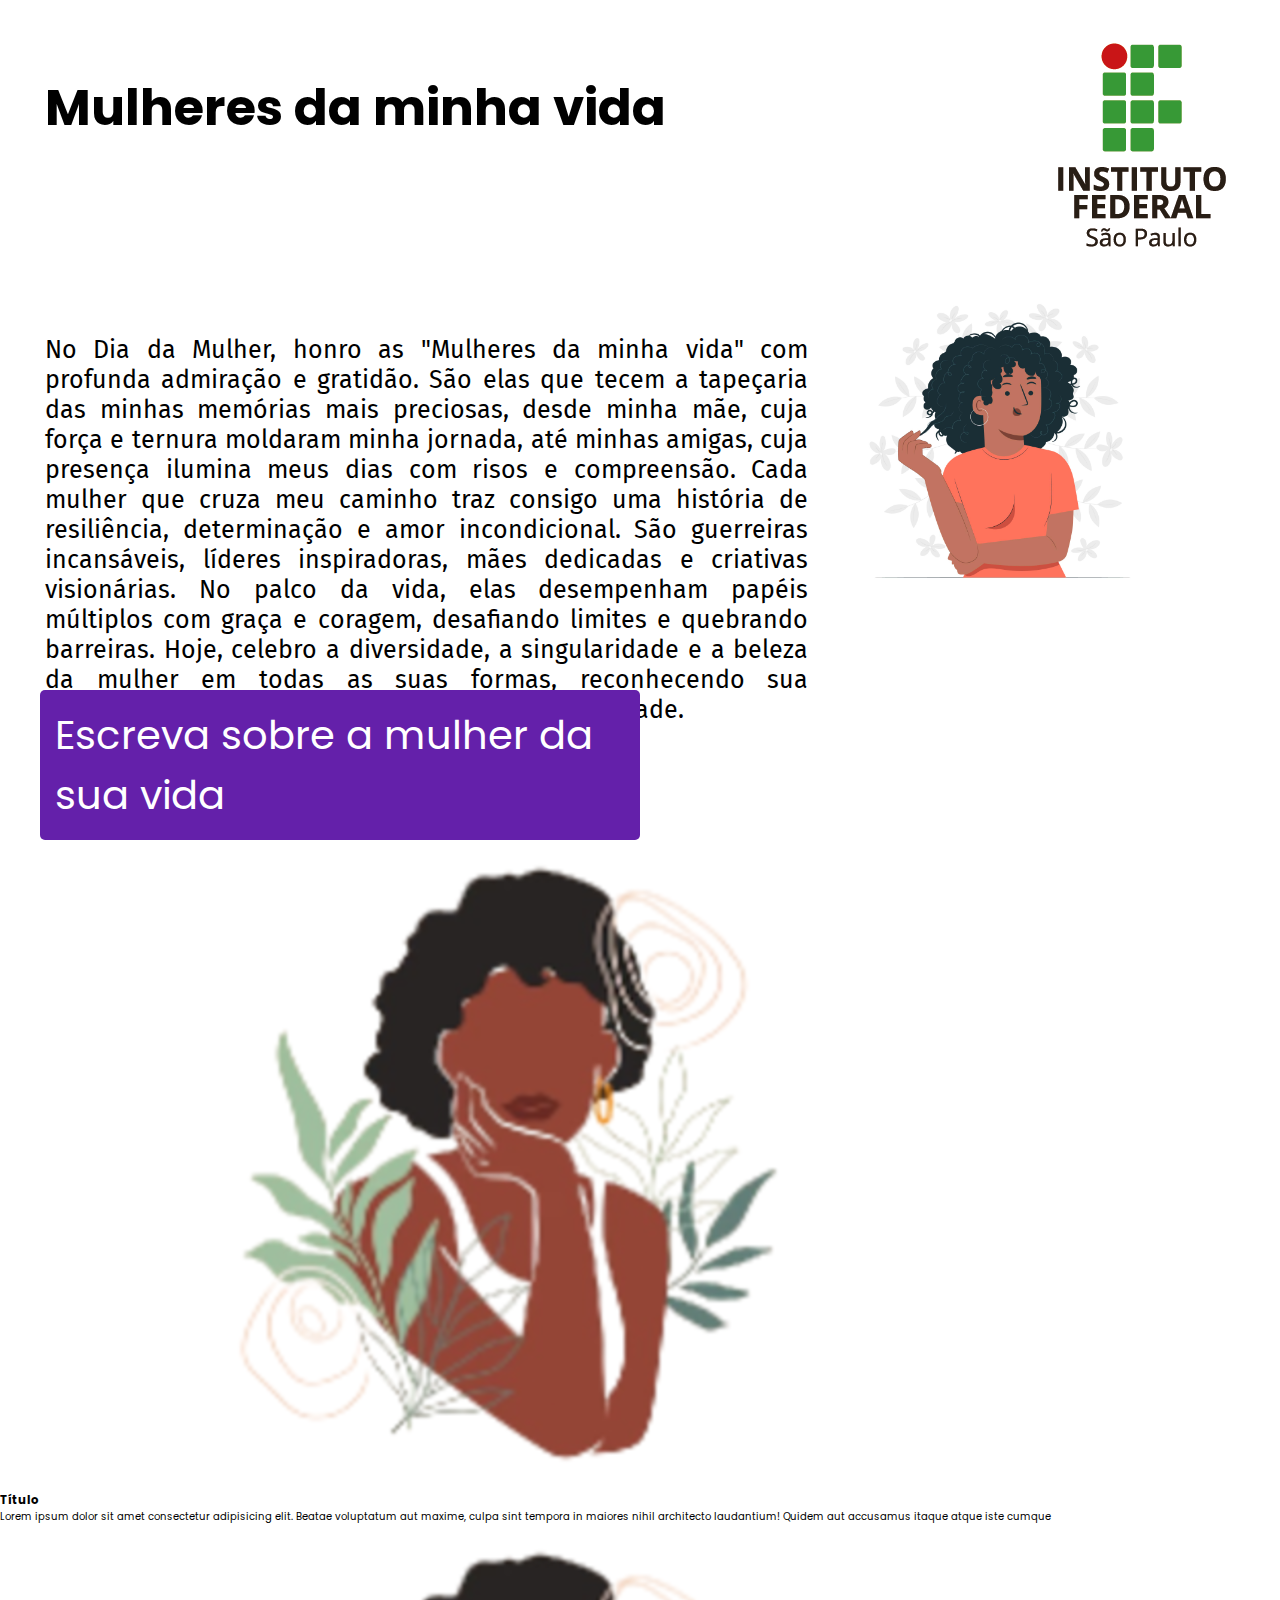
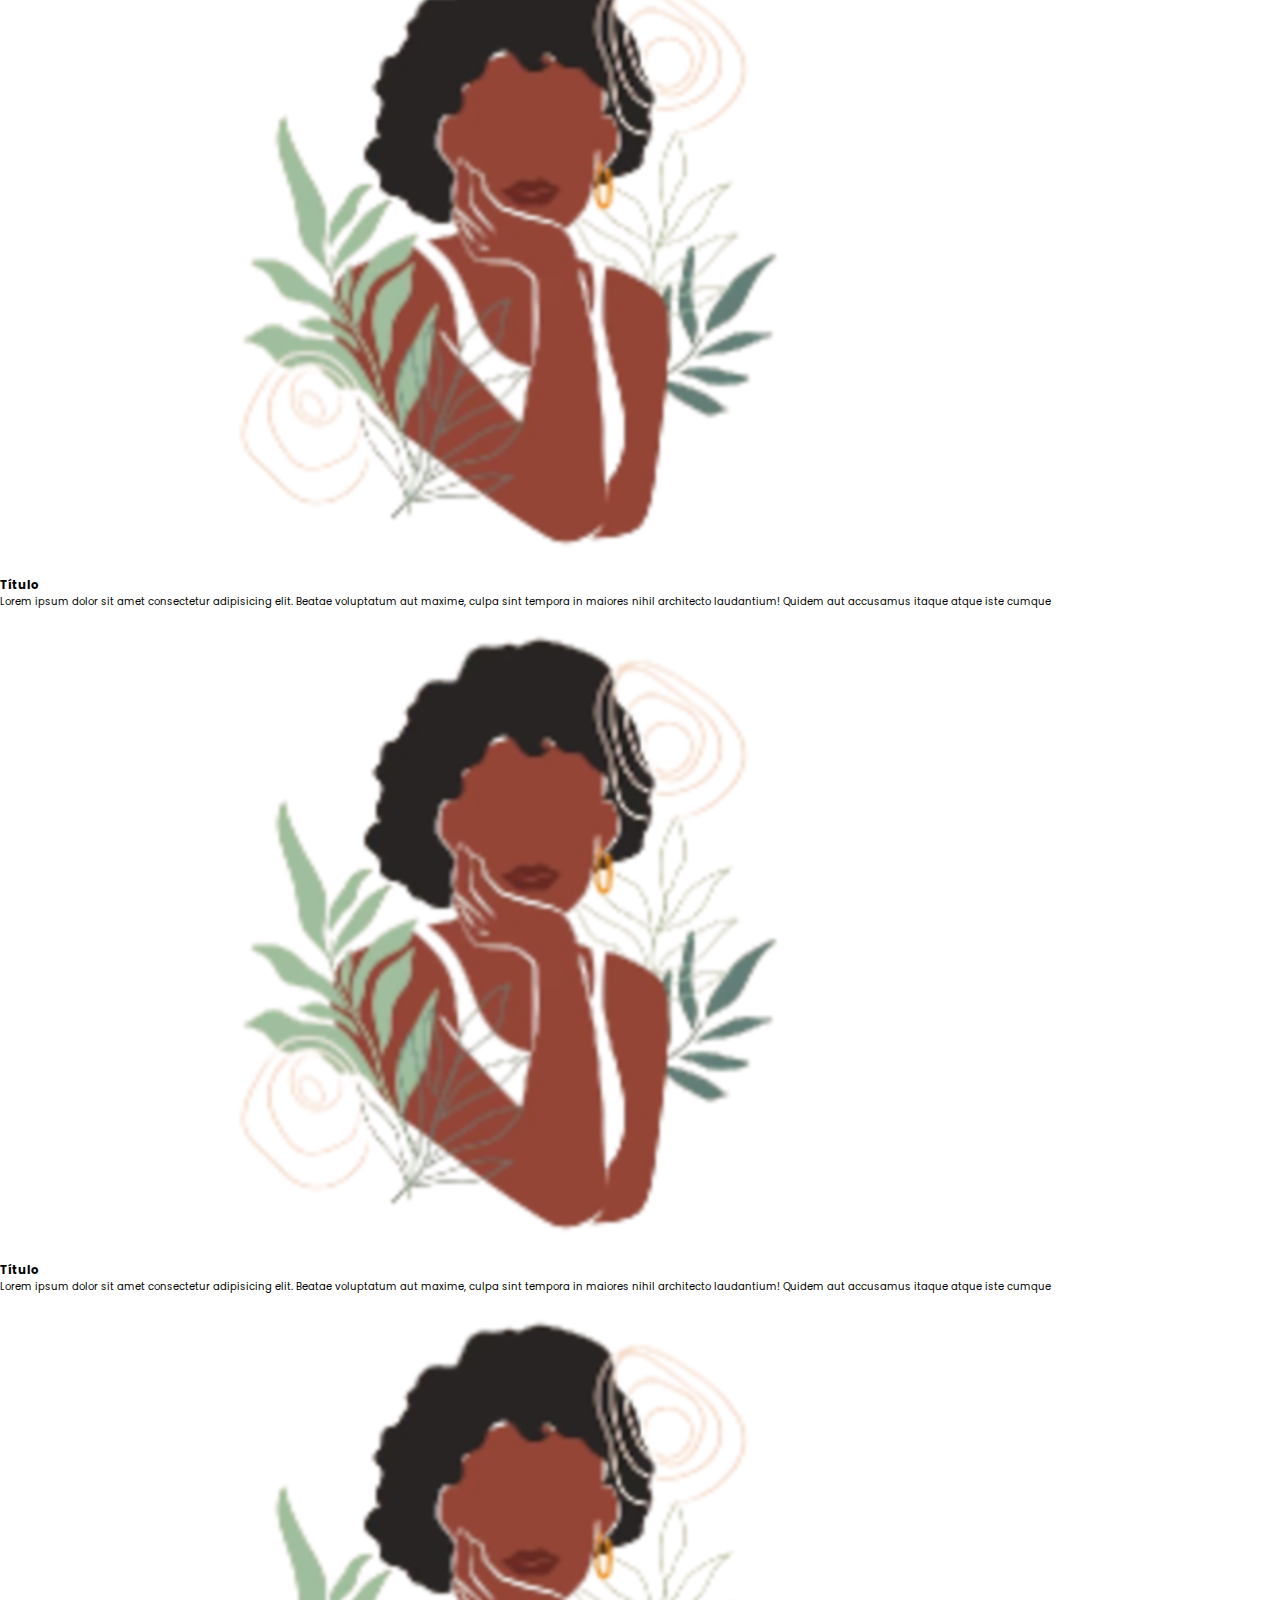
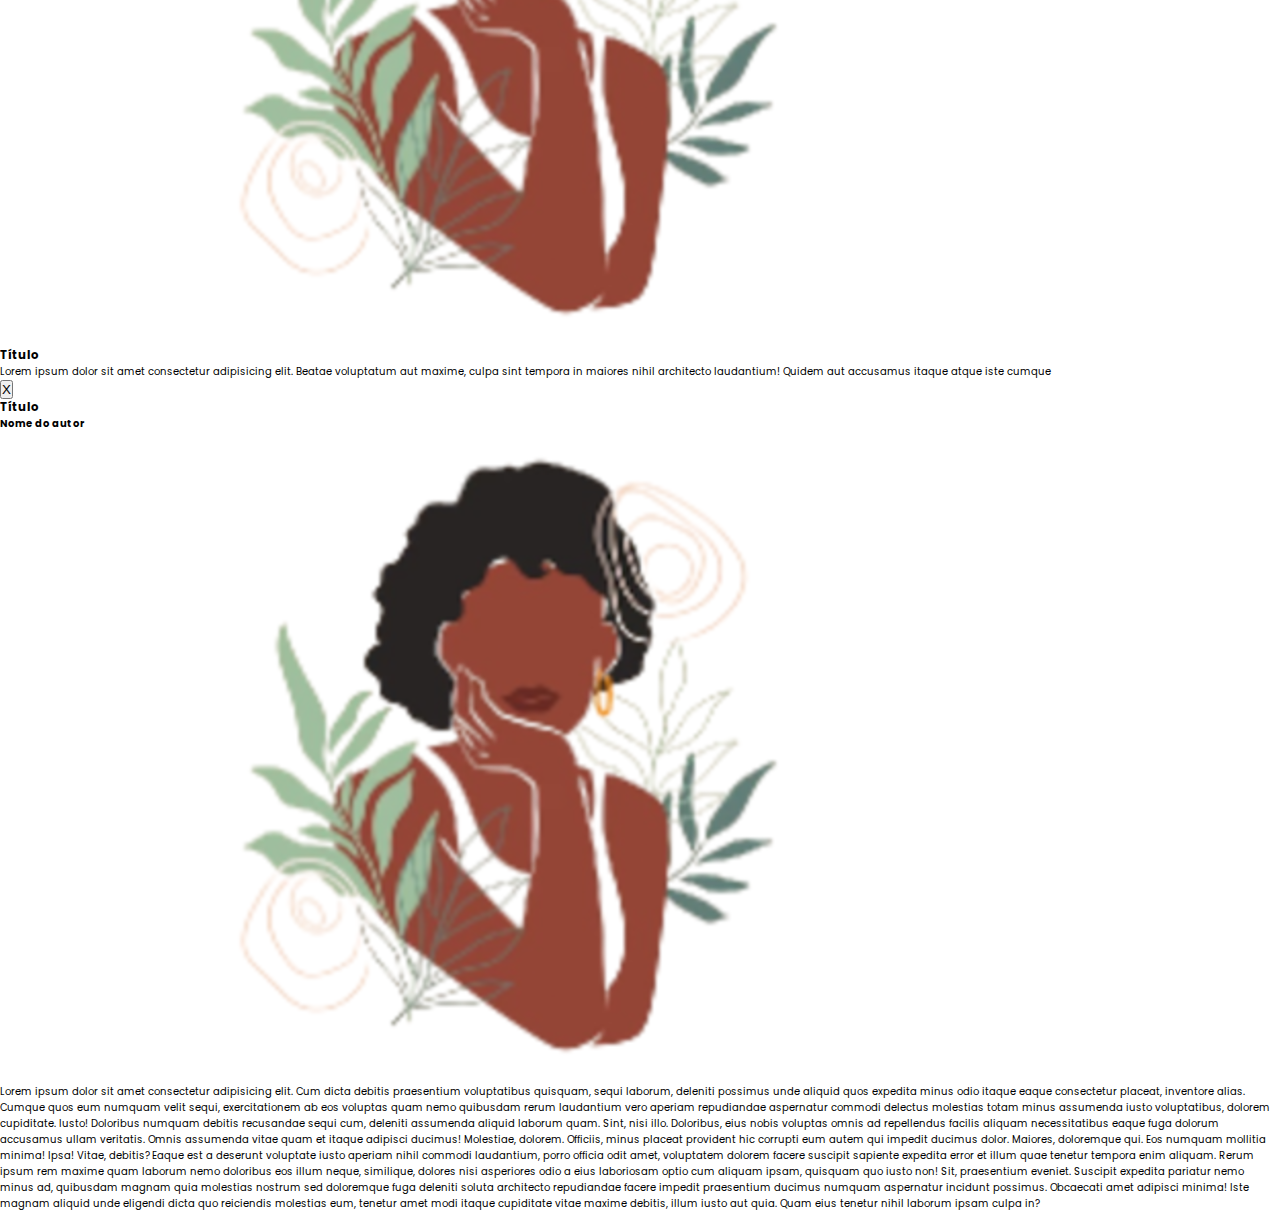
<file: index.html>
<!DOCTYPE html>
<html lang="pt-br">

<head>
    <meta charset="UTF-8">
    <meta name="viewport" content="width=device-width, initial-scale=1.0">
    <link rel="stylesheet" href="css/style.css">
    <link rel="stylesheet" href="css/mobile.css">
    <title>Mulheres da minha vida</title>
</head>

<body>
    <nav class="menu">
        <h1 class="title">Mulheres da minha vida</h1>
        <img src="assets/images/ifsp.png" alt="IFSP Capivari">
    </nav>
    <main>
        <div class="intro">
            <p class="text">No Dia da Mulher, honro as "Mulheres da minha vida" com profunda admiração e gratidão. São
                elas que tecem a tapeçaria das minhas memórias mais preciosas, desde minha mãe, cuja força e ternura
                moldaram minha jornada, até minhas amigas, cuja presença ilumina meus dias com risos e compreensão. Cada
                mulher que cruza meu caminho traz consigo uma história de resiliência, determinação e amor
                incondicional. São guerreiras incansáveis, líderes inspiradoras, mães dedicadas e criativas visionárias.
                No palco da vida, elas desempenham papéis múltiplos com graça e coragem, desafiando limites e quebrando
                barreiras. Hoje, celebro a diversidade, a singularidade e a beleza da mulher em todas as suas formas,
                reconhecendo sua contribuição inestimável para o tecido da humanidade.
            </p>
            <img src="assets/images/home.jpg" alt="">
        </div>
        <div id="btnDiv">
            <a type="button" id="btnWrite" href="form.html">Escreva sobre a mulher da sua vida</a>
        </div>
        <div class="honor">
            <div class="backGray" onclick="openPopup(this)">
                <img src="assets/images/home.png" alt="">
                <span>
                    <h3>Título</h3>
                    <p class="truncated-text">Lorem ipsum dolor sit amet consectetur adipisicing elit. Beatae voluptatum
                        aut maxime, culpa sint tempora in maiores nihil architecto laudantium! Quidem aut accusamus
                        itaque atque iste cumque</p>
                </span>
            </div>
            <div class="backGray">
                <img src="assets/images/home.png" alt="">
                <span>
                    <h3>Título</h3>
                    <p class="truncated-text">Lorem ipsum dolor sit amet consectetur adipisicing elit. Beatae voluptatum
                        aut maxime, culpa sint tempora in maiores nihil architecto laudantium! Quidem aut accusamus
                        itaque atque iste cumque</p>
                </span>
            </div>
            <div class="backGray">
                <img src="assets/images/home.png" alt="">
                <span>
                    <h3>Título</h3>
                    <p class="truncated-text">Lorem ipsum dolor sit amet consectetur adipisicing elit. Beatae voluptatum
                        aut maxime, culpa sint tempora in maiores nihil architecto laudantium! Quidem aut accusamus
                        itaque atque iste cumque</p>
                </span>
            </div>
            <div class="backGray">
                <img src="assets/images/home.png" alt="">
                <span>
                    <h3>Título</h3>
                    <p class="truncated-text">Lorem ipsum dolor sit amet consectetur adipisicing elit. Beatae voluptatum
                        aut maxime, culpa sint tempora in maiores nihil architecto laudantium! Quidem aut accusamus
                        itaque atque iste cumque</p>
                </span>
            </div>
        </div>
        <div id="popup">
            <button onclick="closePopup()">X</button>
            <span>
                <h3>Título</h3>
                <h4>Nome do autor</h4>
            </span>
            <img src="assets/images/home.png" alt="">
            <p>Lorem ipsum dolor sit amet consectetur adipisicing elit. Cum dicta debitis praesentium voluptatibus
                quisquam, sequi laborum, deleniti possimus unde aliquid quos expedita minus odio itaque eaque
                consectetur placeat, inventore alias.
                Cumque quos eum numquam velit sequi, exercitationem ab eos voluptas quam nemo quibusdam rerum laudantium
                vero aperiam repudiandae aspernatur commodi delectus molestias totam minus assumenda iusto voluptatibus,
                dolorem cupiditate. Iusto!
                Doloribus numquam debitis recusandae sequi cum, deleniti assumenda aliquid laborum quam. Sint, nisi
                illo. Doloribus, eius nobis voluptas omnis ad repellendus facilis aliquam necessitatibus eaque fuga
                dolorum accusamus ullam veritatis.
                Omnis assumenda vitae quam et itaque adipisci ducimus! Molestiae, dolorem. Officiis, minus placeat
                provident hic corrupti eum autem qui impedit ducimus dolor. Maiores, doloremque qui. Eos numquam
                mollitia minima! Ipsa!
                Vitae, debitis? Eaque est a deserunt voluptate iusto aperiam nihil commodi laudantium, porro officia
                odit amet, voluptatem dolorem facere suscipit sapiente expedita error et illum quae tenetur tempora enim
                aliquam.
                Rerum ipsum rem maxime quam laborum nemo doloribus eos illum neque, similique, dolores nisi asperiores
                odio a eius laboriosam optio cum aliquam ipsam, quisquam quo iusto non! Sit, praesentium eveniet.
                Suscipit expedita pariatur nemo minus ad, quibusdam magnam quia molestias nostrum sed doloremque fuga
                deleniti soluta architecto repudiandae facere impedit praesentium ducimus numquam aspernatur incidunt
                possimus. Obcaecati amet adipisci minima!
                Iste magnam aliquid unde eligendi dicta quo reiciendis molestias eum, tenetur amet modi itaque
                cupiditate vitae maxime debitis, illum iusto aut quia. Quam eius tenetur nihil laborum ipsam culpa in?

            </p>
        </div>
    </main>
</body>
<script src="scripts/openHonor.js"></script>

</html>
</file>
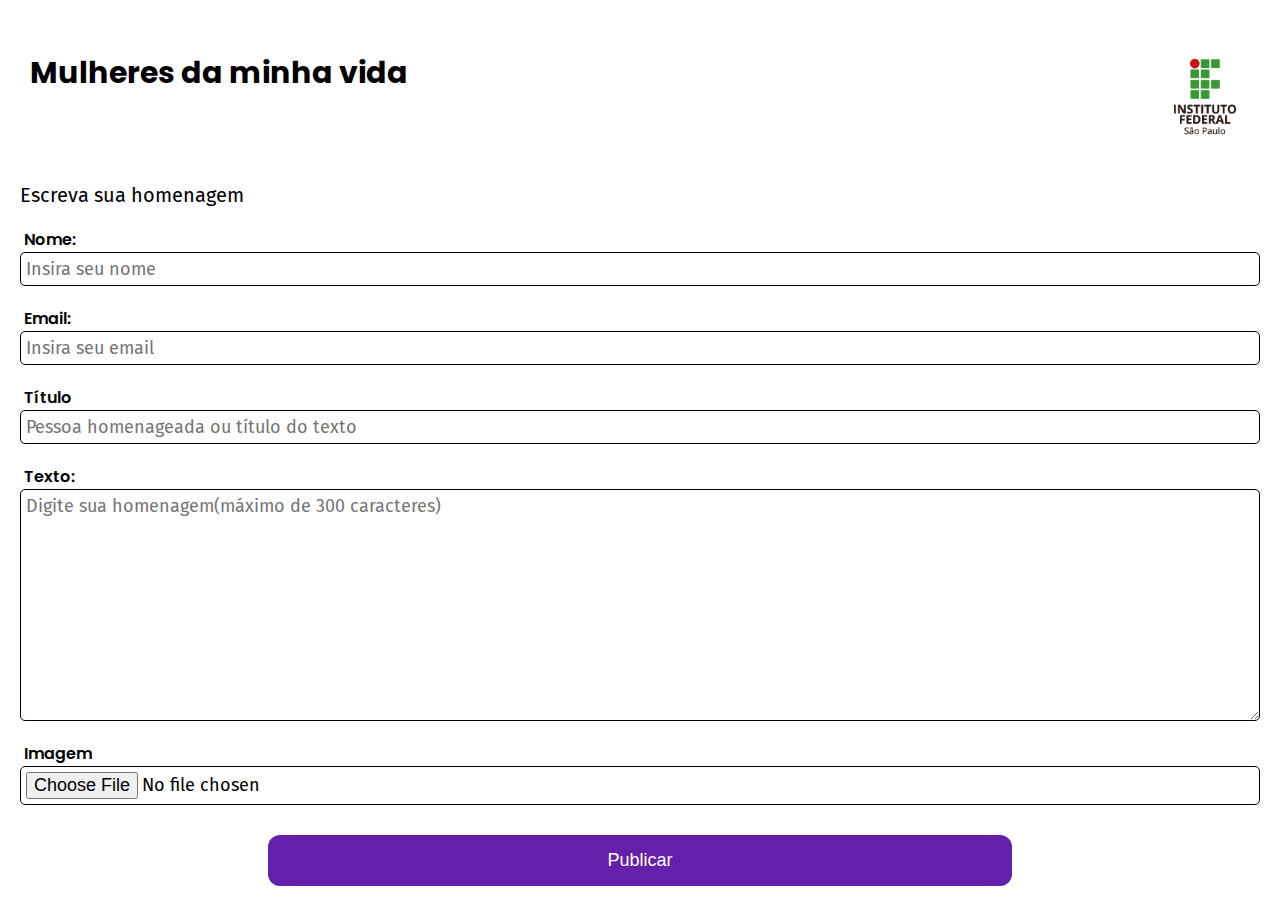
<file: form.html>
<!DOCTYPE html>
<html lang="pt-br">

<head>
    <meta charset="UTF-8">
    <meta name="viewport" content="width=device-width, initial-scale=1.0">
    <link rel="stylesheet" href="css/form.css">
    <link rel="stylesheet" href="css/style.css">
    <title>Escrever</title>
</head>

<body>
    <nav class="menu">
        <h1 class="title">Mulheres da minha vida</h1>
        <img src="assets/images/ifsp.png" alt="IFSP Capivari">
    </nav>
    <main>
        <h2>Escreva sua homenagem</h2>

        <form>
            <div id="nameInput">
                <label for="name">Nome:</label>
                <input type="text" name="name" id="name" placeholder="Insira seu nome" class="inputInfo" required>
            </div>
            <div id="mailInput">
                <label for="email">Email:</label>
                <input type="email" name="email" id="email" placeholder="Insira seu email" class="inputInfo" required>
            </div>
            <div id="titulo">
                <label for="titulo">Título</label>
                <input type="text" name="titulo" id="titulo" placeholder="Pessoa homenageada ou título do texto"
                    class="inputInfo" required>
            </div>
            <div id="texto">
                <label for="texto">Texto:</label>
                <textarea name="texto" id="texto" cols="30" rows="10"
                    placeholder="Digite sua homenagem(máximo de 300 caracteres)" class="inputInfo" required></textarea>
            </div>
            <div id="imagem">
                <label for="imagem">Imagem</label>
                <input type="file" id="imagem" name="imagem" accept="image/*" title="Selecione uma imagem" class="inputInfo" required>
                <div id="preview"></div>
            </div>
            <button type="submit" class="submit">Publicar</button>
        </form>
    </main>
    <script>
        document.getElementById('imagem').addEventListener('change', function (event) {
            var file = event.target.files[0];
            var reader = new FileReader();
            reader.onload = function () {
                var preview = document.getElementById('preview');
                var image = new Image();
                image.src = reader.result;
                preview.innerHTML = '';
                preview.appendChild(image);
            }
            reader.readAsDataURL(file);
        });
    </script>
</body>

</html>
</file>
<file: css/style.css>
@import url('https://fonts.googleapis.com/css2?family=Poppins:ital,wght@0,100;0,200;0,300;0,400;0,500;0,600;0,700;0,800;0,900;1,100;1,200;1,300;1,400;1,500;1,600;1,700;1,800;1,900&display=swap');
@import url('https://fonts.googleapis.com/css2?family=Fira+Sans:ital,wght@0,100;0,200;0,300;0,400;0,500;0,600;0,700;0,800;0,900;1,100;1,200;1,300;1,400;1,500;1,600;1,700;1,800;1,900&display=swap');

* {
    padding: 0;
    margin: 0;
    box-sizing: border-box;
}

a {
    text-decoration: none;
}

html {
    font-size: 62.5%;

}

body {
    width: 100%;
    height: 100vh;
    font-family: "Poppins", sans-serif;
}

.title {
    font-size: 5.0em;
    padding-top: 1em;
    padding-left: 1.5rem;
}

.menu {
    display: flex;
    padding: 2em 3em;
    justify-content: space-between;
}

.intro {
    display: grid;
    grid-template-columns: 2fr 1fr;
}

.intro img {
    width: 70%; 
}

.text {
    padding: 1.8em;
    text-align: justify;
    font-family: "Fira Sans", sans-serif;
    font-size: 2.5rem;
}

#btnDiv {
    width: 50%;
    margin-top: -8rem;
    display: flex;
    padding-left: 4rem;
    justify-content: start;
}

#btnWrite {
    background-color: #6420AA;
    color: #FFFF;
    border: none;
    outline: none;
    font-size: 4em;
    padding: 1.5rem;
    border-radius: .5rem;
    transition: .3s;
}

#btnWrite:hover {
    background-color: #7623c9;
    transition: .3s;
    border-radius: 1rem;
}
</file>
<file: css/mobile.css>
@media (max-width: 480px) {
    :root {
        --cinza: rgb(231, 231, 231);
        /* Definindo uma variável de cor */
    }

    .menu {
        display: flex;
        padding: 0 3em;
        justify-content: space-between;
    }

    .title {
        width: 70%;
        text-align: justify;
        margin-left: -1.5rem;
        font-size: 3rem;
    }

    .menu img {
        margin: 30px 5px 0 0;
        width: 80px;
        justify-self: end;
    }

    .intro {
        display: flex;
        flex-direction: column;
    }

    .intro .text {
        grid-row: 1/2;
        font-size: 1.6rem;
    }

    .intro img {
        width: 50%;
        z-index: -1;
    }

    #btnDiv {
        padding: 1.5rem;
        z-index: 1;
        width: 100%;
        margin-top: -6rem;
    }

    #btnWrite {
        width: 100%;
        padding: 1rem;
        font-size: 2rem;
        box-shadow: 2px -2px 20px #6420AA;
    }

    #btnWrite:active {
        background-color: blueviolet;
        border-radius: 1rem;
    }

    .honor {
        position: relative;
        justify-self: center;
        display: flex;
        flex-direction: column;
        row-gap: 1rem;
        margin: 1.5em;
    }

    .honor>div:last-child {
        margin-bottom: 2rem;
    }

    .backGray {
        display: flex;
        background-color: var(--cinza);
        border-radius: 1.2rem;
        width: 100%;
        column-gap: 1rem;
        padding: 1rem .5rem;
        height: min-content;
    }

    .backGray:active {
        background-color: #ccc;
    }

    .backGray h3 {
        font-family: "Poppins";
        font-size: 1.8rem;
    }

    .backGray img {
        align-self: center;
        width: 30%;
        height: 100%;
    }

    .backGray .truncated-text {
        font-family: "Fira Sans", sans-serif;
        font-size: 1.4rem;
        display: -webkit-box;
        overflow: hidden;
        text-overflow: ellipsis;
        -webkit-line-clamp: 2;
        -webkit-box-orient: vertical;
        margin: 0;
    }

    #popup {
        display: none;
        border-radius: 1.2rem;
        grid-template-columns: auto 1fr;
        grid-template-rows: auto;
        position: fixed;
        overflow-y: auto !important;
        top: 50%;
        left: 50%;
        width: 90vw;
        height: 90%;
        transform: translate(-50%, -50%);
        background-color: #fef7f7;
        opacity: 1;
        padding: 20px;
        border: 1px solid #ccc;
        z-index: 4;
        gap: 0;
    }

    #popup h3 {
        grid-row: 1;
        grid-column: 1;
        font-size: 1.8rem;
    }

    #popup h4 {
        grid-row: 2;
        align-self: self-start;
        grid-column: 1;
        font-weight: 400;
        font-size: 1.4rem;
        font-style: italic;
    }

    #popup button {
        grid-column: 2;
        border: none;
        outline: none;
        justify-self: flex-end;
        width: 1rem;
        background-color: white;
        height: min-content;
        font-size: 2rem;
        font-weight: bold;
    }

    #popup img {
        grid-row: 3;
        grid-column: 1/3;
        justify-self: flex-start;
        height: 10rem;
        margin: 1rem 1rem 1rem 0;
    }

    #popup p {
        grid-column: 1/3;
        font-size: 1.4rem;
    }

}
</file>
<file: css/form.css>
@import url('https://fonts.googleapis.com/css2?family=Poppins:ital,wght@0,100;0,200;0,300;0,400;0,500;0,600;0,700;0,800;0,900;1,100;1,200;1,300;1,400;1,500;1,600;1,700;1,800;1,900&display=swap');
@import url('https://fonts.googleapis.com/css2?family=Fira+Sans:ital,wght@0,100;0,200;0,300;0,400;0,500;0,600;0,700;0,800;0,900;1,100;1,200;1,300;1,400;1,500;1,600;1,700;1,800;1,900&display=swap');

* {
    padding: 0;
    margin: 0;
    box-sizing: border-box;
}

a {
    text-decoration: none;
}

html {
    font-size: 62.5%;

}

body {
    width: 100%;
    height: 100vh;
    font-family: "Poppins", sans-serif;
}

form {
    display: flex;
    flex-direction: column;
    justify-content: center;
}

.menu {
    display: flex;
    padding: 0 3em;
    justify-content: space-between;
}

.title {
    width: 70%;
    text-align: left;
    margin-left: -1.5rem;
    font-size: 3rem !important;
    padding-top: 1em;
    padding-left: 1.5rem;
}

main {
    padding: 2rem;
}

h2 {
    font-family: "Fira Sans", sans-serif;
    font-weight: 400;
    font-size: 2rem;
    padding-bottom: 2rem;
}

.menu img {
    margin: 30px 5px 0 0;
    width: 80px;
    justify-self: end;
}

label {
    font-size: 1.6rem;
    font-weight: 600;
    padding-left: .4rem;
}

.inputInfo {
    font-family: "Fira Sans", sans-serif;
    font-weight: 400;
    display: flex;
    font-size: 1.8rem;
    margin-bottom: 2rem;
    border: 1px solid #000;
    outline: none;
    width: 100%;
    padding: .5rem;
    border-radius: .5rem;
}

#preview {
    display: flex;
    justify-content: center;
}

#preview img{
    margin-top: .5rem;
    max-width: 50%;
    max-height: 20%;
}


.submit {
    background-color: #6420AA;
    color: #FFF;
    position: relative;
    border: none;
    width: 60%;
    border-radius: 1.2rem;
    font-size: 1.8rem;
    outline: none;
    padding: 1.5rem;
    justify-self: center;
    margin: 1rem auto;
}
</file>
